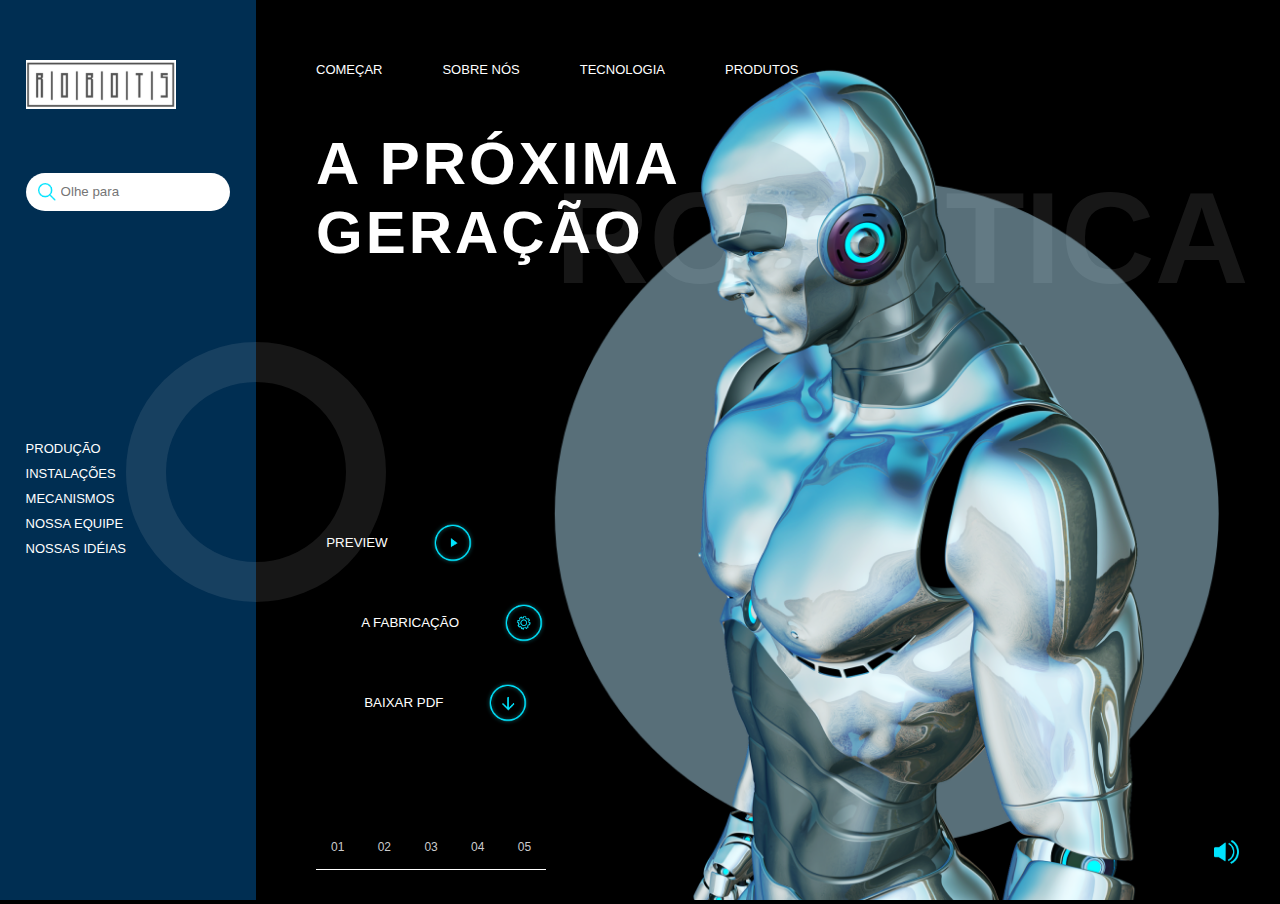
<file: Website/index.html>
<!DOCTYPE html>
<html lang="en">

<head>
    <meta charset="UTF-8">
    <meta name="viewport" content="width=device-width, initial-scale=1.0">
    <link rel="stylesheet" href="style.css">
    <title> Website Using HTML And CSS </title>
</head>

<body>
    <div class="banner">
        <div class="left-box">

            <div class="wrapper">
                <img src="logo.png" class="logo">

                <div class="search-box">
                    <img src="search.png" alt="">
                    <input type="text" placeholder="Olhe para">
                </div>

        

                <div class="vertical-line">
                    <ul>
                        <li><a href="#"> PRODUÇÃO </a></li>
                        <li><a href="#"> INSTALAÇÕES </a></li>
                        <li><a href="#"> MECANISMOS </a></li>
                        <li><a href="#"> NOSSA EQUIPE </a></li>
                        <li><a href="#"> NOSSAS IDÉIAS </a></li>
                    </ul>
                </div>            
            </div>

        </div>

        <div class="right-box">
            <nav>
                <ul>
                    <li><a href="#"> COMEÇAR </a></li>
                    <li><a href="#"> SOBRE NÓS </a></li>
                    <li><a href="#"> TECNOLOGIA </a></li>
                    <li><a href="#"> PRODUTOS </a></li>
                </ul>
            </nav>

            <h2>A PRÓXIMA <br> GERAÇÃO</h2>

            <div class="robot">
                <img src="robo.png" alt="">
                <h1>ROBÓTICA</h1>

                <div class="features">
                    <div>
                        <small> PREVIEW </small>
                        <img src="play.png" alt="">
                    </div>

                    <div>
                        <small> A FABRICAÇÃO </small>
                        <img src="settings.png" alt="">
                    </div>

                    <div>
                        <small> BAIXAR PDF </small>
                        <img src="download.png" alt="">
                    </div>
                </div>
            </div>

            <div class="circle"></div>

            <div class="pagination">
                <ul>
                    <li>
                        <a href="#" class="active"> 01 </a>
                        <a href="#"> 02 </a>
                        <a href="#"> 03 </a>
                        <a href="#"> 04 </a>
                        <a href="#"> 05 </a>
                    </li>
                </ul>
            </div>

            <img src="volume.png" alt="" class="volume">

        </div>
    </div>

    <div class="smallCursor"></div>
    <div class="largeCursor"></div>

    <script>
        var smallCursor = document.querySelector (".smallCursor");

        var largeCursor = document.querySelector (".largeCursor");


        document.onmousemove = function(e){

            smallCursor.style.left = (e.pageX - 5) + "px";
            smallCursor.style.top = (e.pageY - 5) + "px";

            smallCursor.style.display = "block";



            largeCursor.style.left = (e.pageX - 22) + "px";
            largeCursor.style.top = (e.pageY - 22) + "px";

            largeCursor.style.display = "block";
        }
    </script>
</body>

</html>
</file>
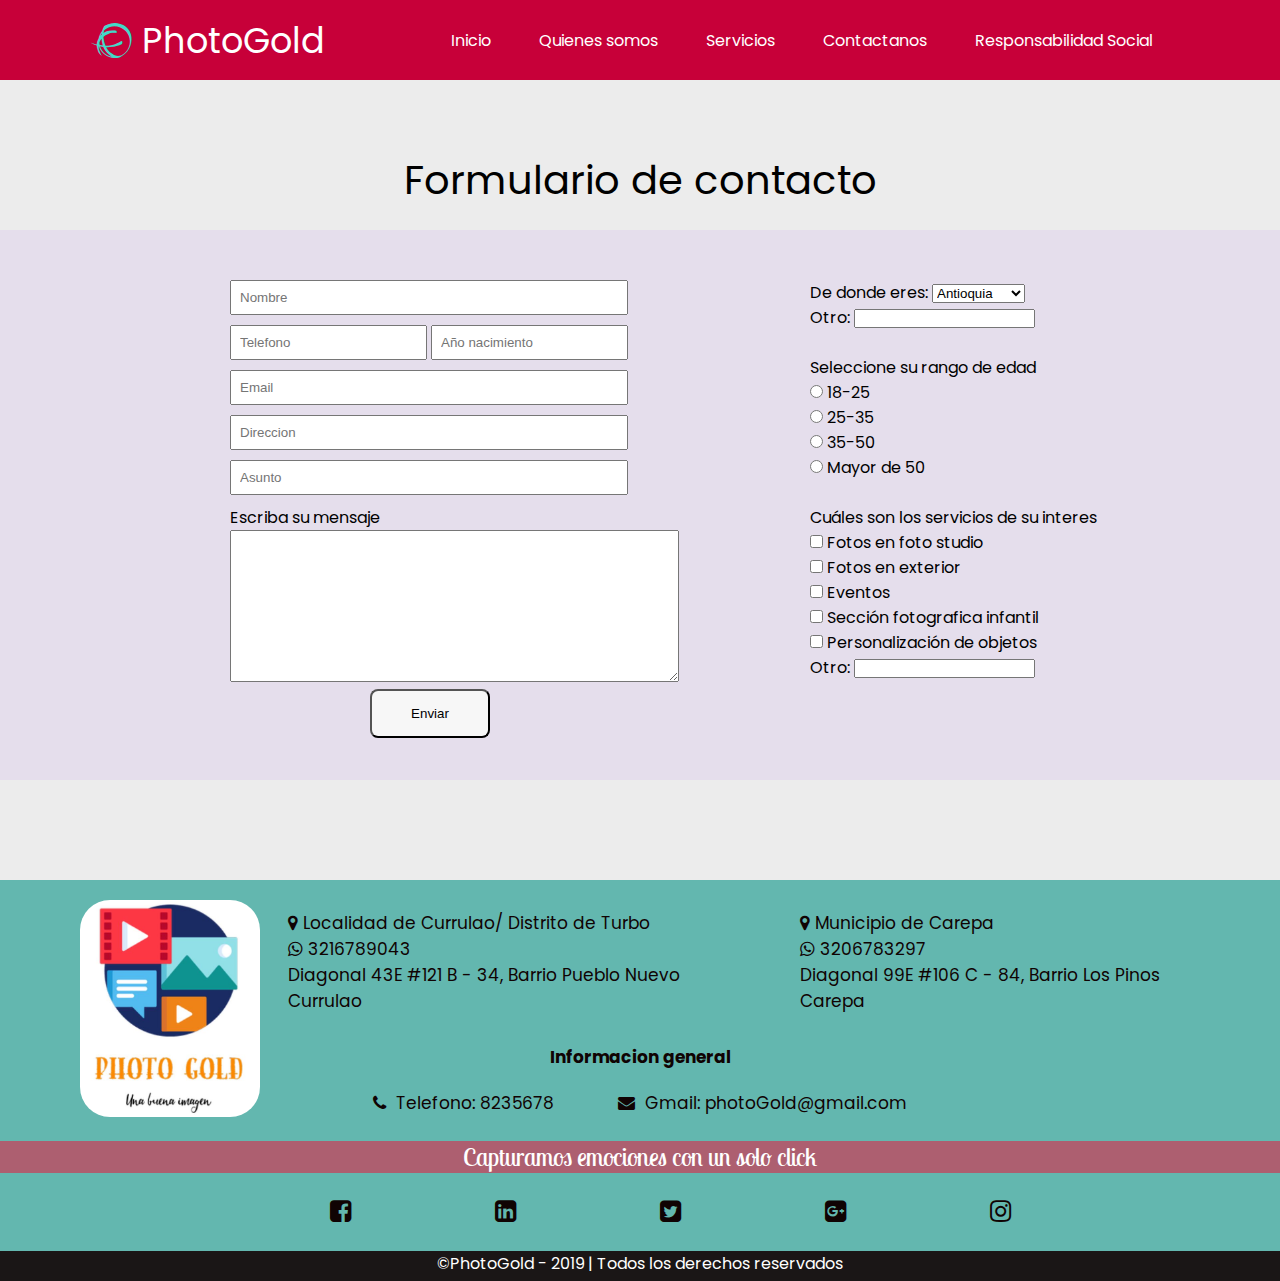
<file: Photo Gold/Formulario.html>
<!DOCTYPE html>
<html lang="en">
<head>
    <meta charset="UTF-8">
    <meta name="viewport" content="width=device-width, initial-scale=1.0">
    <link rel="stylesheet" href="./Css/Formulario.css">
	<link rel="shortcut icon" href="./Multimedia/Favicon.png" type="image/x-icon">
	<link href="https://fonts.googleapis.com/css2?family=Poppins:wght@300&display=swap" rel="stylesheet">
	<link href="https://fonts.googleapis.com/css2?family=Lobster+Two:ital@1&display=swap" rel="stylesheet">
	<link href="https://stackpath.bootstrapcdn.com/font-awesome/4.7.0/css/font-awesome.min.css" rel="stylesheet"
	integrity="sha384-wvfXpqpZZVQGK6TAh5PVlGOfQNHSoD2xbE+QkPxCAFlNEevoEH3Sl0sibVcOQVnN" crossorigin="anonymous">
    <title>PhotoGold-Contacto</title>
</head>
<body>

<!--Nav-->
<nav class="menu">
    <div class="logo">
    <h1 class="navLogo"><i class="fa fa-ravelry" aria-hidden="true"></i>
    PhotoGold</h1>
    </div>

     <div class="listMenu">
       <ul>
         <li><a href="index.html" >Inicio</a></li>
         <li class="desplegable">Quienes somos
           <ul class="submenu">
             <li><a href="Empresa.html">La empresa</a></li>
             <li><a href="Equipo.html">Nuestro equipo</a></li>
             <li><a href="Testimonios.html">Testimonios</a></li>
           </ul>
         </li>
         <li><a href="Servicios.html"> Servicios </a></li>
         <li class="desplegable">Contactanos
           <ul class="submenu">
             <li><a href="Contacto.html">Atencion al cliente</a></li>
             <li><a href="Formulario.html"class="activo">Formulario</a></li>
            </ul>  
          </li>
          <li><a href="Responsabilidad.html" > Responsabilidad Social </a></li>
       </ul>
     </div>
</nav>
<!--Cierre Nav-->

  
    <h2 class="h2">Formulario de contacto</h2>

    <div class="formulario">

        <div class="form" id="form1">
            
                <input type="text" id="nombre" placeholder="Nombre" class="campo"><br>

                <input type="text" id="Telefono" placeholder="Telefono" class="largo">
                <input type="text" id="Año nacimiento"placeholder="Año nacimiento" class="largo"><br>

                <input type="text" id="Email"placeholder="Email"class="campo"><br>
                <input type="text" id="Direccion" placeholder="Direccion"class="campo"><br>
                <input type="text" id="Asunto" placeholder="Asunto"class="campo"><br>

            <label for="nombre">Escriba su mensaje
                <textarea name="textarea" rows="10" cols="54"></textarea></label>

                <p><button>Enviar</button></p>
        </div>

        <div class="form" id="form2">

          
            <p> De donde eres: <select name="Departamento" id="Departamento"></p>
              <optgroup label="Colombia">
              <option value="Antioquia">Antioquia</option>
              <option value="Cauca">Cauca</option>
              <option value="Arauca">Arauca</option>
              <option value="Caldas">Caldas</option>
              <option value="Guaviare">Guaviare</option>
              <option value="Chocó">Chocó</option>
            </optgroup>
            </select>
         
            <p>Otro: <input type="text" name="texto"></p><br>

            <p>Seleccione su rango de edad</p>
            <p><input type="radio" name="radio"> 18-25 <br>
              <input type="radio" name="radio"> 25-35 <br>
              <input type="radio" name="radio"> 35-50 <br>
              <input type="radio" name="radio"> Mayor de 50 </p><br>

            <p>Cuáles son los servicios de su interes </p>
            <p><input type="checkbox" name="casilla"> Fotos en foto studio</p>
            <p><input type="checkbox" name="casilla"> Fotos en exterior</p>
            <p><input type="checkbox" name="casilla"> Eventos</p>
            <p><input type="checkbox" name="casilla"> Sección fotografica infantil</p>
            <p><input type="checkbox" name="casilla"> Personalización de objetos</p>
            <!-- <p><input type="checkbox" name="casilla"> Portafotos colgantes</p> -->
            <p>Otro: <input type="text" name="texto"></p><br>


        </div>

        <!-- <div class="form" id="form3">
          <p>A que tipo de cliente pertenece usted</p>
            <p><input type="radio" name="radio"> Persona natural <br>
              <input type="radio" name="radio"> Pertenece a una empresa </p><br>
        
            <p>
              <input type="submit" value="Enviar">
            </p>
        </div> -->

    </div>


  <!--Footer-->
  <div class="footer">
    <img src="./Multimedia/Logo.jpg" alt="Logo" class="logoFooter">

    <div class="sedes">
      <p><i class="fa fa-map-marker" aria-hidden="true"></i> Municipio de Carepa</p>
      <p><i class="fa fa-whatsapp" aria-hidden="true"></i> 3206783297</p>
      <P>Diagonal 99E #106 C - 84, Barrio Los Pinos</P>
      <p>Carepa</p>
    </div>

    <div class="sedes">
      <p><i class="fa fa-map-marker" aria-hidden="true"></i> Localidad de Currulao/ Distrito de Turbo</p>
      <p><i class="fa fa-whatsapp" aria-hidden="true"></i> 3216789043</p>
      <P>Diagonal 43E #121 B - 34, Barrio Pueblo Nuevo</P>
      <p>Currulao</p>
    </div>

    <div class="datos">
      <div class="title"><b>Informacion general</b></div>
      <p><i class="fa fa-phone" aria-hidden="true"></i>Telefono: 8235678</p>
      <p><i class="fa fa-envelope" aria-hidden="true"></i>Gmail: photoGold@gmail.com</p>
    </div>

    <div class="slogan">
      <p>Capturamos emociones con un solo click</p>
    </div>

    <div class="redes">
      <span><i class="fa fa-facebook-square" aria-hidden="true"></i></span>
      <span><i class="fa fa-linkedin-square" aria-hidden="true"></i></span>
      <span><i class="fa fa-twitter-square" aria-hidden="true"></i></span>
      <span><i class="fa fa-google-plus-square" aria-hidden="true"></i></span>
      <span><i class="fa fa-instagram" aria-hidden="true"></i></p></span>
    </div>
    
    <div class="copyright">
      <p>©PhotoGold - 2019 | Todos los derechos reservados</p>
    </div>
  </div>

</body>
</html>
</file>
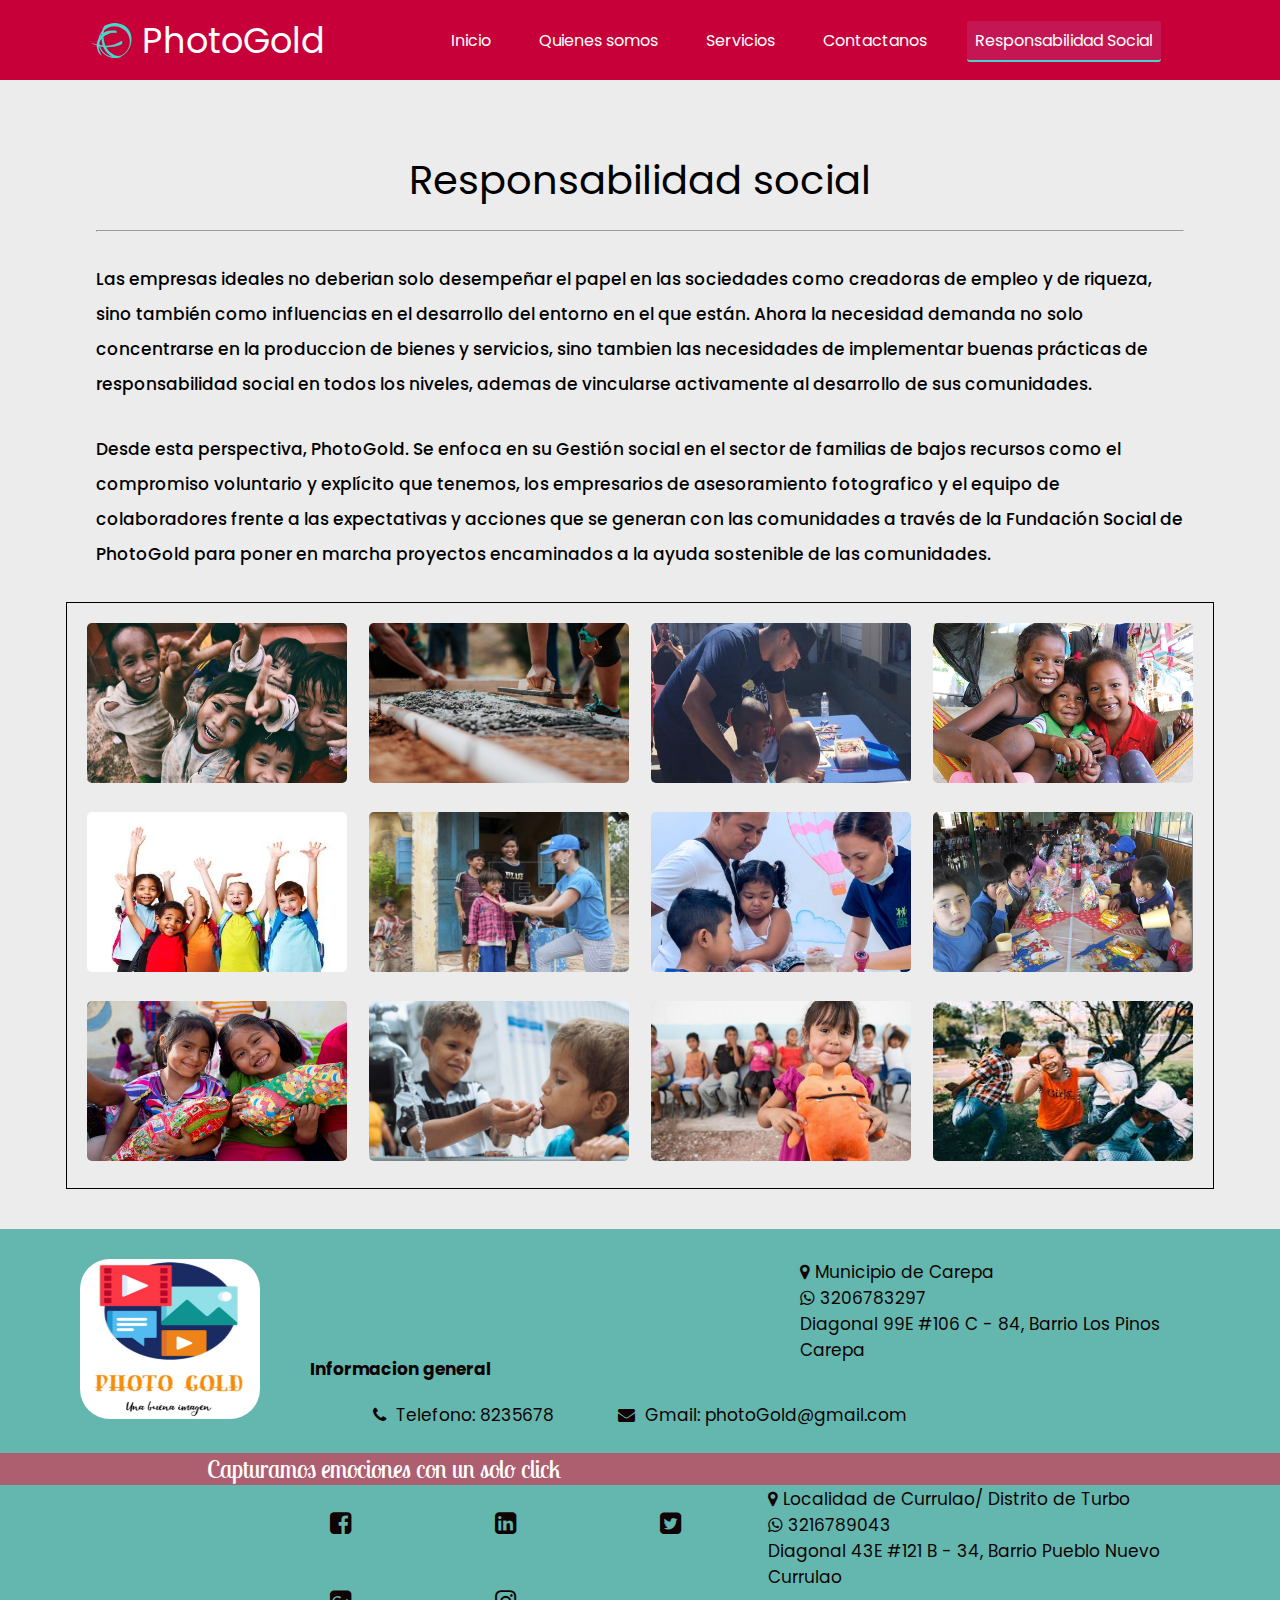
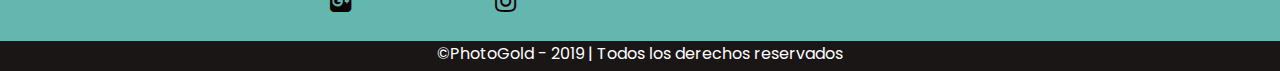
<file: Photo Gold/Responsabilidad.html>
<!DOCTYPE html>
<html lang="en">
<head>
    <meta charset="UTF-8">
    <meta name="viewport" content="width=device-width, initial-scale=1.0">
    <link rel="stylesheet" href="./Css/Responsabilidad.css">
    <link href="https://fonts.googleapis.com/css2?family=Poppins:wght@300&display=swap" rel="stylesheet">
    <link href="https://fonts.googleapis.com/css2?family=Lobster+Two:ital@1&display=swap" rel="stylesheet">
    <link href="https://stackpath.bootstrapcdn.com/font-awesome/4.7.0/css/font-awesome.min.css" rel="stylesheet"
  integrity="sha384-wvfXpqpZZVQGK6TAh5PVlGOfQNHSoD2xbE+QkPxCAFlNEevoEH3Sl0sibVcOQVnN" crossorigin="anonymous">
  <link rel="shortcut icon" href="./Multimedia/Favicon.png" type="image/x-icon">
    <title>PhotoGold-Responsabilidad social</title>
</head>
<body>
    
    <!--Nav-->
    <nav class="menu">
        <div class="logo">
        <h1 class="navLogo"><i class="fa fa-ravelry" aria-hidden="true"></i>
        PhotoGold</h1>
        </div>
 
         <div class="listMenu">
           <ul>
             <li><a href="index.html" >Inicio</a></li>
             <li class="desplegable">Quienes somos
               <ul class="submenu">
                 <li><a href="Empresa.html">La empresa</a></li>
                 <li><a href="Equipo.html">Nuestro equipo</a></li>
                 <li><a href="Testimonios.html">Testimonios</a></li>
               </ul>
             </li>
             <li><a href="Servicios.html"> Servicios </a></li>
             <li class="desplegable">Contactanos
               <ul class="submenu">
                 <li><a href="Contacto.html">Atencion al cliente</a></li>
                 <li><a href="Formulario.html">Formulario</a></li>
                </ul>  
              </li>
            <li><a href="Responsabilidad.html" class="activo"> Responsabilidad Social </a></li>
           </ul>
         </div>
    </nav>
    <!--Cierre Nav-->

    <!--Contenido-->
    <div class="texto">
        <h2>Responsabilidad social</h2>
        <hr>
        <p>
            Las empresas ideales no deberian solo desempeñar el papel en las sociedades como creadoras de empleo y de riqueza, 
            sino también como influencias en el desarrollo del entorno en el que están. Ahora la necesidad demanda no solo concentrarse
            en la produccion de bienes y servicios, sino tambien las necesidades de implementar buenas prácticas de responsabilidad social 
            en todos los niveles, ademas de vincularse activamente al desarrollo de sus comunidades. 
        </p>

        <p>
            Desde esta perspectiva, PhotoGold. Se enfoca en su Gestión social en el sector de familias de bajos recursos como el compromiso voluntario y explícito que tenemos, 
            los empresarios de asesoramiento fotografico y el equipo de colaboradores frente a las expectativas y acciones que se generan con las comunidades 
            a través de la Fundación Social de PhotoGold para poner en marcha proyectos encaminados a la ayuda sostenible de las comunidades.
        </p>

    </div>

    <table>
      <tr>
          <td><img src="./Multimedia/RespSocial1.jpg" alt="" class="zoom"></td>
          <td><img src="./Multimedia/RespSocial2.jpg" alt="" class="zoom"></td>
          <td><img src="./Multimedia/RespSocial3.jpg" alt="" class="zoom"></td>
          <td><img src="./Multimedia/RespSocial4.jpg" alt="" class="zoom"></td>
      </tr>
      <tr>
          <td><img src="./Multimedia/RespSocial5.jpg" alt="" class="zoom"></td>
          <td><img src="./Multimedia/RespSocial6.jpg" alt="" class="zoom"></td>
          <td><img src="./Multimedia/RespSocial7.jpg" alt="" class="zoom"></td>
          <td><img src="./Multimedia/RespSocial8.jpg" alt="" class="zoom"></td>
      </tr>
      <tr>
          <td><img src="./Multimedia/RespSocial9.jpg" alt="" class="zoom"></td>
          <td><img src="./Multimedia/RespSocial10.jpg" alt="" class="zoom"></td>
          <td><img src="./Multimedia/RespSocial11.jpg" alt="" class="zoom"></td>
          <td><img src="./Multimedia/RespSocial12.jpg" alt="" class="zoom"></td>
      </tr>
  </table>

  <div>
    
  </div>

  <!--Footer-->
  <div class="footer">
    <img src="./Multimedia/Logo.jpg" alt="Logo" class="logoFooter">

    <div class="sedes">
      <p><i class="fa fa-map-marker" aria-hidden="true"></i> Municipio de Carepa</p>
      <p><i class="fa fa-whatsapp" aria-hidden="true"></i> 3206783297</p>
      <P>Diagonal 99E #106 C - 84, Barrio Los Pinos</P>
      <p>Carepa</p>
    </div>

    <div class="sedes">
      <p><i class="fa fa-map-marker" aria-hidden="true"></i> Localidad de Currulao/ Distrito de Turbo</p>
      <p><i class="fa fa-whatsapp" aria-hidden="true"></i> 3216789043</p>
      <P>Diagonal 43E #121 B - 34, Barrio Pueblo Nuevo</P>
      <p>Currulao</p>
    </div>

    <div class="datos">
      <div class="title"><b>Informacion general</b></div>
      <p><i class="fa fa-phone" aria-hidden="true"></i>Telefono: 8235678</p>
      <p><i class="fa fa-envelope" aria-hidden="true"></i>Gmail: photoGold@gmail.com</p>
    </div>

    <div class="slogan">
      <p>Capturamos emociones con un solo click</p>
    </div>

    <div class="redes">
      <span><i class="fa fa-facebook-square" aria-hidden="true"></i></span>
      <span><i class="fa fa-linkedin-square" aria-hidden="true"></i></span>
      <span><i class="fa fa-twitter-square" aria-hidden="true"></i></span>
      <span><i class="fa fa-google-plus-square" aria-hidden="true"></i></span>
      <span><i class="fa fa-instagram" aria-hidden="true"></i></p></span>
    </div>
    
    <div class="copyright">
      <p>©PhotoGold - 2019 | Todos los derechos reservados</p>
    </div>
  </div>

</body>
</html>
</file>
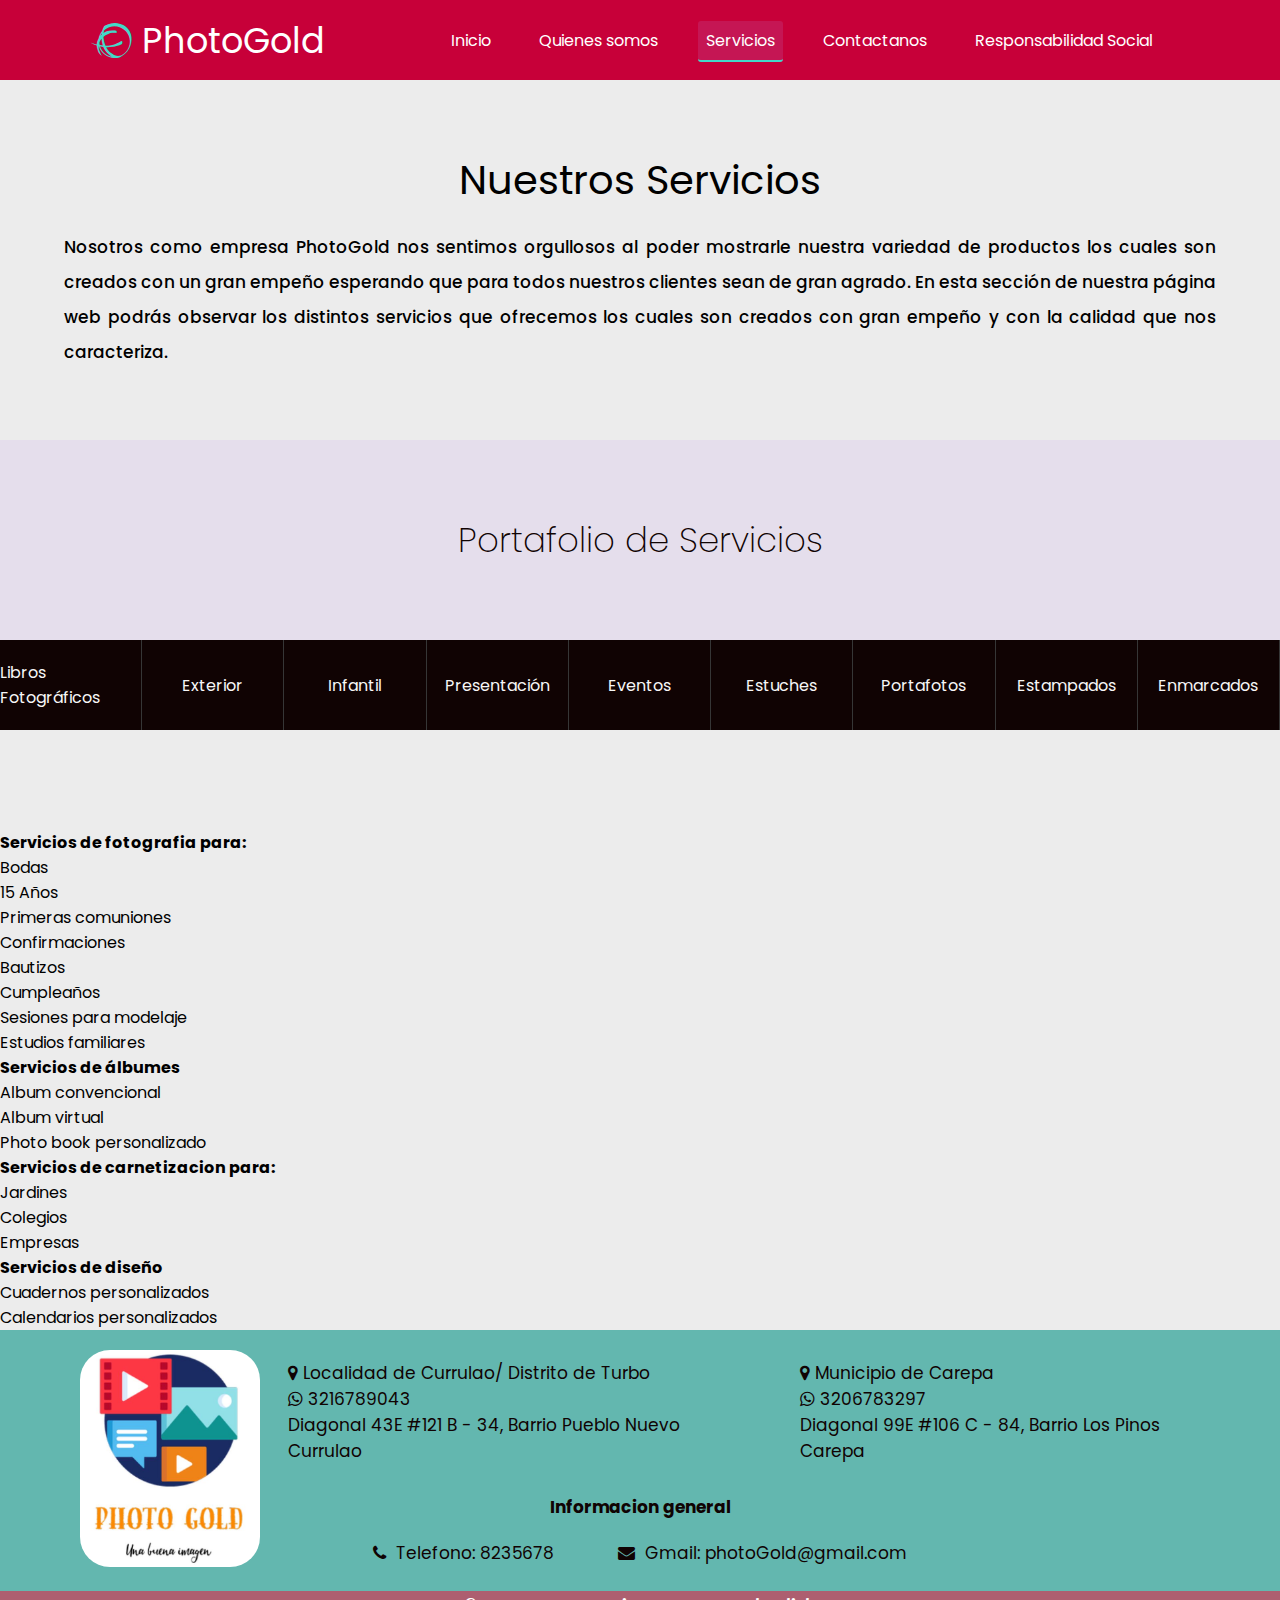
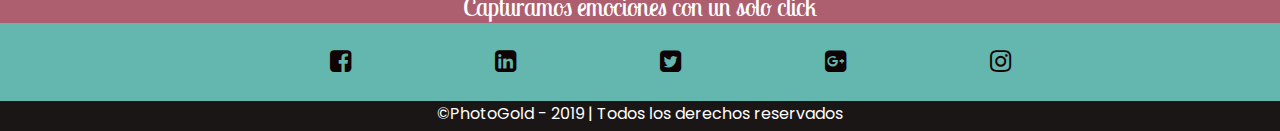
<file: Photo Gold/Servicios.html>
<!DOCTYPE html>
<html lang="es">

<head>
    <meta charset="UTF-8">
    <meta name="viewport" content="width=device-width, initial-scale=1.0">
    <link rel="stylesheet" href="./Css/Servicios.css">
    <link rel="shortcut icon" href="./Multimedia/Favicon.png" type="image/x-icon">
    <link href="https://fonts.googleapis.com/css2?family=Poppins:wght@300&display=swap" rel="stylesheet">
    <link href="https://fonts.googleapis.com/css2?family=Lobster+Two:ital@1&display=swap" rel="stylesheet">
    <link href="https://stackpath.bootstrapcdn.com/font-awesome/4.7.0/css/font-awesome.min.css" rel="stylesheet"
        integrity="sha384-wvfXpqpZZVQGK6TAh5PVlGOfQNHSoD2xbE+QkPxCAFlNEevoEH3Sl0sibVcOQVnN" crossorigin="anonymous">
    <title> Servicios </title>
</head>

<body>
    <!--Nav-->
    <header>
        <nav class="menu">

            <div class="logo">
                <h1 class="navLogo"><i class="fa fa-ravelry" aria-hidden="true"></i>
                    PhotoGold</h1>
            </div>

            <div class="listMenu">
                <ul>
                    <li><a href="Index.html">Inicio</a></li>
                    <li class="desplegable">Quienes somos
                        <ul class="submenu">
                            <li><a href="Empresa.html">La empresa</a></li>
                            <li><a href="Equipo.html">Nuestro equipo</a></li>
                            <li><a href="Testimonios.html">Testimonios</a></li>
                        </ul>
                    </li>
                    <li><a href="Servicios.html" class="activo"> Servicios </a></li>
                    <li class="desplegable">Contactanos
                        <ul class="submenu">
                            <li><a href="Contacto.html">Atencion al cliente</a></li>
                            <li><a href="Formulario.html">Formulario</a></li>
                        </ul>
                    </li>
                    <li><a href="Responsabilidad.html"> Responsabilidad Social </a></li>
                </ul>
            </div>
        </nav>
    </header>


    <!--RESTO DE PAGINA-->

    <div class="Informacion">
        <h2>Nuestros Servicios </h2>
        <p>Nosotros como empresa PhotoGold nos sentimos orgullosos al poder mostrarle nuestra variedad de productos los
            cuales son creados con un gran empeño esperando que para todos nuestros clientes sean de gran agrado. En
            esta sección de nuestra página web podrás observar los distintos servicios que ofrecemos los cuales son
            creados con gran empeño y con la calidad que nos caracteriza. </p>
    </div>

    <div class="Portafolio">
        <section class="title2">
            <h1 class="titleporta"> Portafolio de Servicios </h1>
        </section>
        <nav class="navegacion2">
            <ul class="menu2">
                <li class="lista">
                    <a href="#" class="link">
                        <img src="./Multimedia/Libros.jpg" class="img">
                        <span class="text-item">Libros Fotográficos</span>
                        <span class="down-item"></span>
                    </a>
                </li>

                <li class="lista">
                    <a href="#" class="link">
                        <img src="./Multimedia/Exterior.jpg" class="img">
                        <span class="text-item"> Exterior </span>
                        <span class="down-item"></span>
                    </a>
                </li>

                <li class="lista">
                    <a href="#" class="link">
                        <img src="./Multimedia/Infantil.jpg" class="img">
                        <span class="text-item"> Infantil </span>
                        <span class="down-item"></span>
                    </a>
                </li>

                <li class="lista">
                    <a href="#" class="link">
                        <img src="./Multimedia/Invitacion.jpg" class="img">
                        <span class="text-item"> Presentación </span>
                        <span class="down-item"></span>
                    </a>
                </li>

                <li class="lista">
                    <a href="#" class="link">
                        <img src="./Multimedia/Eventos.jpg" class="img">
                        <span class="text-item"> Eventos </span>
                        <span class="down-item"></span>
                    </a>
                </li>

                <li class="lista">
                    <a href="#" class="link">
                        <img src="./Multimedia/Estuches.jpg" class="img">
                        <span class="text-item"> Estuches </span>
                        <span class="down-item"></span>
                    </a>
                </li>

                <li class="lista">
                    <a href="#" class="link">
                        <img src="./Multimedia/Portafotos.jpg" class="img">
                        <span class="text-item"> Portafotos </span>
                        <span class="down-item"></span>
                    </a>
                </li>

                <li class="lista">
                    <a href="#" class="link">
                        <img src="./Multimedia/Estampados.jpg" class="img">
                        <span class="text-item"> Estampados </span>
                        <span class="down-item"></span>
                    </a>
                </li>

                <li class="lista">
                    <a href="#" class="link">
                        <img src="./Multimedia/Enmarcados.jpg" class="img">
                        <span class="text-item"> Enmarcados </span>
                        <span class="down-item"></span>
                    </a>
                </li>
            </ul>
        </nav>
    </div>
<div class="ser">
    <div class="serviciosDet">
        <p><b>Servicios de fotografia para:</b></p>
        <ul>
            <li>Bodas</li>
            <li>15 Años</li>
            <li>Primeras comuniones</li>
            <li>Confirmaciones</li>
            <li>Bautizos</li>
            <li>Cumpleaños</li>
            <li>Sesiones para modelaje</li>
            <li>Estudios familiares</li>
        </ul>
    </div>

    <div class="serviciosDet">
        <p><b>Servicios de álbumes</b></p>
        <ul>
            <li>Album convencional</li>
            <li>Album virtual</li>
            <li>Photo book personalizado</li>
        </ul>
    </div>

    <div class="serviciosDet">
        <p><b>Servicios de carnetizacion para:</b></p>
        <ul>
            <li>Jardines</li>
            <li>Colegios</li>
            <li>Empresas</li>
        </ul>
    </div>

    <div class="serviciosDet">
        <p><b>Servicios de diseño</b></p>
        <ul>
            <li>Cuadernos personalizados</li>
            <li>Calendarios personalizados</li>
        </ul>
    </div>
</div>

  		<!--Footer-->
          <div class="footer">
            <img src="./Multimedia/Logo.jpg" alt="Logo" class="logoFooter">
      
            <div class="sedes">
              <p><i class="fa fa-map-marker" aria-hidden="true"></i> Municipio de Carepa</p>
              <p><i class="fa fa-whatsapp" aria-hidden="true"></i> 3206783297</p>
              <P>Diagonal 99E #106 C - 84, Barrio Los Pinos</P>
              <p>Carepa</p>
            </div>
      
            <div class="sedes">
              <p><i class="fa fa-map-marker" aria-hidden="true"></i> Localidad de Currulao/ Distrito de Turbo</p>
              <p><i class="fa fa-whatsapp" aria-hidden="true"></i> 3216789043</p>
              <P>Diagonal 43E #121 B - 34, Barrio Pueblo Nuevo</P>
              <p>Currulao</p>
            </div>
      
            <div class="datos">
              <div class="title"><b>Informacion general</b></div>
              <p><i class="fa fa-phone" aria-hidden="true"></i>Telefono: 8235678</p>
              <p><i class="fa fa-envelope" aria-hidden="true"></i>Gmail: photoGold@gmail.com</p>
            </div>
      
            <div class="slogan">
              <p>Capturamos emociones con un solo click</p>
            </div>
      
            <div class="redes">
              <span><i class="fa fa-facebook-square" aria-hidden="true"></i></span>
              <span><i class="fa fa-linkedin-square" aria-hidden="true"></i></span>
              <span><i class="fa fa-twitter-square" aria-hidden="true"></i></span>
              <span><i class="fa fa-google-plus-square" aria-hidden="true"></i></span>
              <span><i class="fa fa-instagram" aria-hidden="true"></i></p></span>
            </div>
            
            <div class="copyright">
              <p>©PhotoGold - 2019 | Todos los derechos reservados</p>
            </div>
          </div>
</body>

</html>
</file>
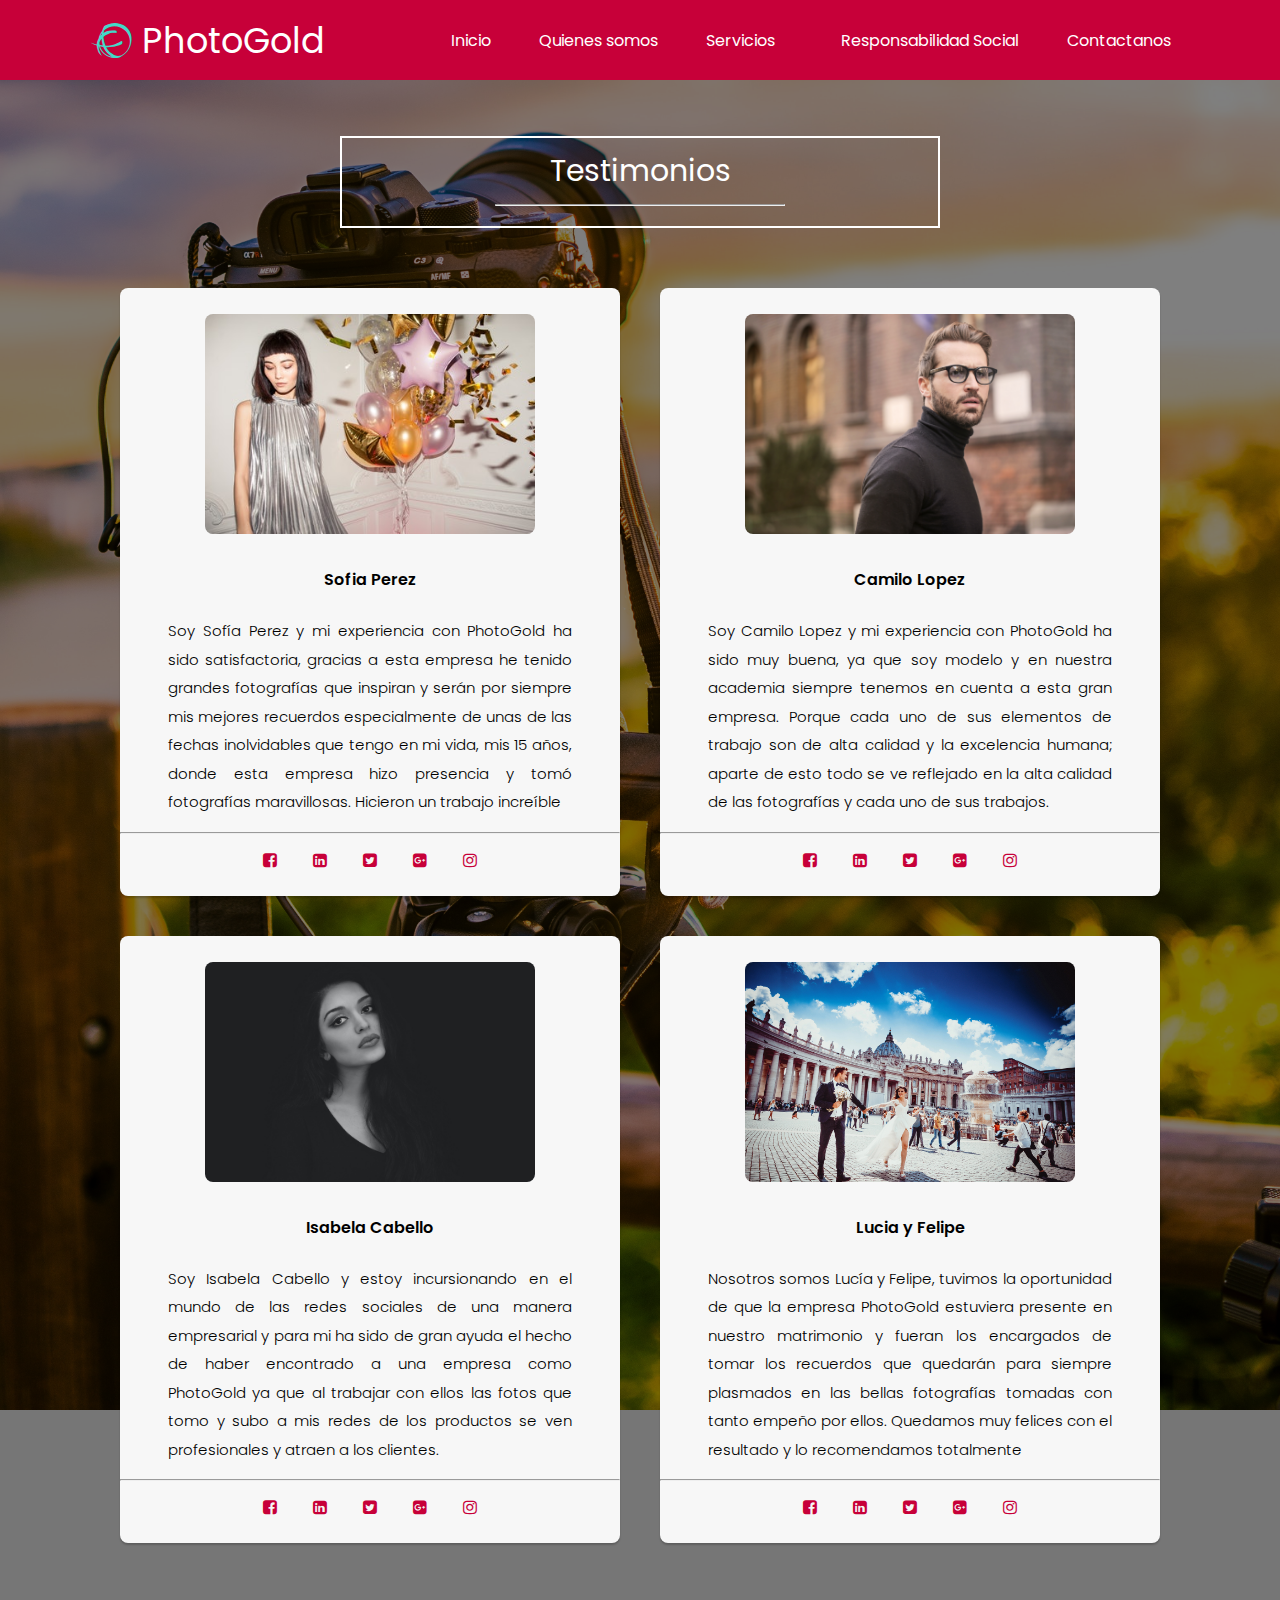
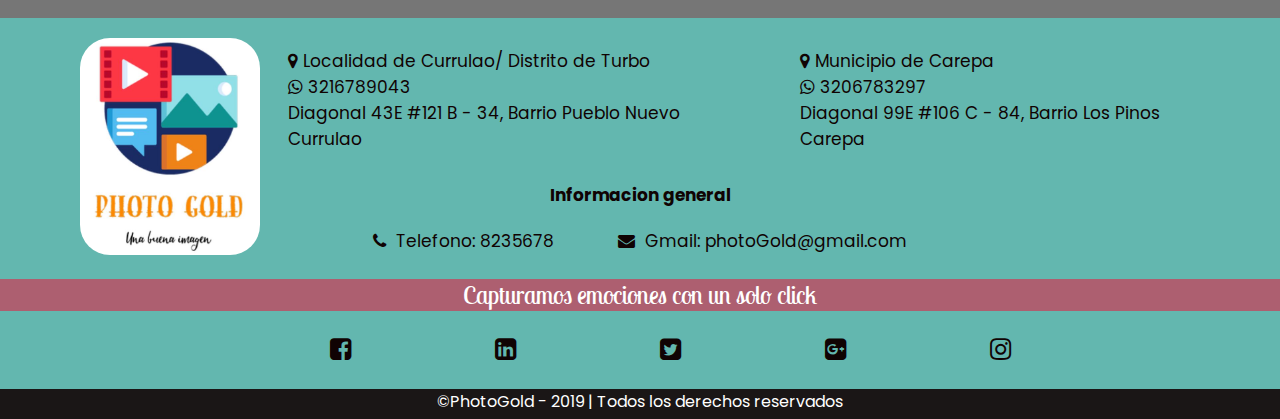
<file: Photo Gold/Testimonios.html>
<!DOCTYPE html>
<html lang="es">

<head>
    <meta charset="UTF-8">
    <meta name="viewport" content="width=device-width, initial-scale=1.0">

    <link rel="stylesheet" href="./Css/Testimonios.css">

    <link href="https://fonts.googleapis.com/css2?family=Poppins:wght@300&display=swap" rel="stylesheet">

    <link href="https://stackpath.bootstrapcdn.com/font-awesome/4.7.0/css/font-awesome.min.css" rel="stylesheet"
        integrity="sha384-wvfXpqpZZVQGK6TAh5PVlGOfQNHSoD2xbE+QkPxCAFlNEevoEH3Sl0sibVcOQVnN" crossorigin="anonymous">

    <link rel="shortcut icon" href="./Multimedia/Favicon.png" type="image/x-icon">

    <link href="https://fonts.googleapis.com/css2?family=Lobster+Two:ital@1&display=swap" rel="stylesheet">
    <title> Testimonios </title>
</head>

<body>


    <!--Nav-->
    <nav class="menu">

        <div class="logo">
            <h1 class="navLogo"><i class="fa fa-ravelry" aria-hidden="true"></i>
                PhotoGold</h1>
        </div>

        <div class="listMenu">
            <ul>
                <li><a href="index.html">Inicio</a></li>
                <li class="desplegable" >Quienes somos
                    <ul class="submenu">
                        <li><a href="Empresa.html">La empresa</a></li>
                        <li><a href="Equipo.html">Nuestro equipo</a></li>
                        <li><a href="Testimonios.html" class="activo">Testimonios</a></li>
                    </ul>
                </li>
                <li><a href="Servicios.html"> Servicios </a></li>
                <li><a href="Responsabilidad.html"> Responsabilidad Social </a></li>
                <li class="desplegable">Contactanos
                    <ul class="submenu">
                        <li><a href="Contacto.html">Atencion al cliente</a></li>
                        <li><a href="Formulario.html">Formulario</a></li>
                    </ul>
                </li>
            </ul>
        </div>
    </nav> <br><br>

    <!--RESTO DE PAGINA-->
    <section class="OurProject">
        <div class="degBackground"></div>
        <div class="GeneralProject">
            <div class="ContainerProject">
                <div class="ProjectTitle">
                    <h2>Testimonios </h2>
                    <hr>
                </div>

                <div class="Container">
                    <div class="card">
                        <img src="./Multimedia/Testimonio1.jpg">
                        <h4> Sofia Perez </h4> <br>
                        <p>Soy Sofía Perez y mi experiencia con PhotoGold ha sido satisfactoria, gracias a
                            esta empresa he tenido grandes fotografías que inspiran y serán por siempre mis mejores recuerdos
                            especialmente de unas de las fechas inolvidables que tengo en mi vida, mis 15 años, donde esta empresa hizo
                            presencia y tomó fotografías maravillosas. Hicieron un trabajo increíble</p>
                            <hr>
                            <span><i class="fa fa-facebook-square" aria-hidden="true"></i></span>
                            <span><i class="fa fa-linkedin-square" aria-hidden="true"></i></span>
                            <span><i class="fa fa-twitter-square" aria-hidden="true"></i></span>
                            <span><i class="fa fa-google-plus-square" aria-hidden="true"></i></span>
                            <span><i class="fa fa-instagram" aria-hidden="true"></i></span>
                    </div>

                    <div class="card"><img src="./Multimedia/Testimonio2.jpg">
                        <h4> Camilo Lopez </h4> <br>
                        <p>Soy Camilo Lopez y mi experiencia con PhotoGold ha sido muy buena, ya que soy
                            modelo y en nuestra academia siempre tenemos en cuenta a esta gran empresa. Porque cada uno de sus
                            elementos de trabajo son de alta calidad y la excelencia humana; aparte de esto todo se ve
                            reflejado en la alta calidad de las fotografías y cada uno de sus trabajos.</p>
                            <hr>
                            <span><i class="fa fa-facebook-square" aria-hidden="true"></i></span>
                            <span><i class="fa fa-linkedin-square" aria-hidden="true"></i></span>
                            <span><i class="fa fa-twitter-square" aria-hidden="true"></i></span>
                            <span><i class="fa fa-google-plus-square" aria-hidden="true"></i></span>
                            <span><i class="fa fa-instagram" aria-hidden="true"></i></span>
                    </div>


                    <div class="card"><img src="./Multimedia/Testimonio3.jpg">
                        <h4> Isabela Cabello </h4> <br>
                        <p>Soy Isabela Cabello y estoy incursionando en el mundo de las redes sociales de
                            una manera empresarial y para mi ha sido de gran ayuda el hecho de haber encontrado a una
                            empresa como PhotoGold ya que al trabajar con ellos las fotos que tomo y subo a mis redes de los
                            productos se ven profesionales y atraen a los clientes. </p>
                            <hr>
                            <span><i class="fa fa-facebook-square" aria-hidden="true"></i></span>
                            <span><i class="fa fa-linkedin-square" aria-hidden="true"></i></span>
                            <span><i class="fa fa-twitter-square" aria-hidden="true"></i></span>
                            <span><i class="fa fa-google-plus-square" aria-hidden="true"></i></span>
                            <span><i class="fa fa-instagram" aria-hidden="true"></i></span>
                    </div>


                    <div class="card"><img src="./Multimedia/Testimonio4.jpg">
                        <h4> Lucia y Felipe </h4> <br>
                        <p>Nosotros somos Lucía y Felipe, tuvimos la oportunidad de que la empresa PhotoGold estuviera
                            presente en nuestro matrimonio y fueran los encargados de tomar los recuerdos que quedarán para
                            siempre plasmados en las bellas fotografías tomadas con tanto empeño por ellos. Quedamos muy felices con 
                            el resultado y lo recomendamos totalmente </p><hr>
                            <span><i class="fa fa-facebook-square" aria-hidden="true"></i></span>
                            <span><i class="fa fa-linkedin-square" aria-hidden="true"></i></span>
                            <span><i class="fa fa-twitter-square" aria-hidden="true"></i></span>
                            <span><i class="fa fa-google-plus-square" aria-hidden="true"></i></span>
                            <span><i class="fa fa-instagram" aria-hidden="true"></i></span>
                    </div>
                </div>
            </div>
    </section>

    <!--FOOTER-->
    <div class="footer">
        <img src="./Multimedia/Logo.jpg" alt="Logo" class="logoFooter">

        <div class="sedes">
            <p><i class="fa fa-map-marker" aria-hidden="true"></i> Municipio de Carepa</p>
            <p><i class="fa fa-whatsapp" aria-hidden="true"></i> 3206783297</p>
            <P>Diagonal 99E #106 C - 84, Barrio Los Pinos</P>
            <p>Carepa</p>
        </div>

        <div class="sedes">
            <p><i class="fa fa-map-marker" aria-hidden="true"></i> Localidad de Currulao/ Distrito de Turbo</p>
            <p><i class="fa fa-whatsapp" aria-hidden="true"></i> 3216789043</p>
            <P>Diagonal 43E #121 B - 34, Barrio Pueblo Nuevo</P>
            <p>Currulao</p>
        </div>

        <div class="datos">
            <div class="title"><b>Informacion general</b></div>
            <p><i class="fa fa-phone" aria-hidden="true"></i>Telefono: 8235678</p>
            <p><i class="fa fa-envelope" aria-hidden="true"></i>Gmail: photoGold@gmail.com</p>
        </div>

        <div class="slogan">
            <p>Capturamos emociones con un solo click</p>
        </div>

        <div class="redes">
            <span><i class="fa fa-facebook-square" aria-hidden="true"></i></span>
            <span><i class="fa fa-linkedin-square" aria-hidden="true"></i></span>
            <span><i class="fa fa-twitter-square" aria-hidden="true"></i></span>
            <span><i class="fa fa-google-plus-square" aria-hidden="true"></i></span>
            <span><i class="fa fa-instagram" aria-hidden="true"></i></p></span>
        </div>
        
        <div class="copyright">
            <p>©PhotoGold - 2019 | Todos los derechos reservados</p>
        </div>
    </div>

</body>

</html>
</file>
<file: Website/style.css>
* {
    margin: 0;
    padding: 0;
}

body {
    background: #000;
    color: #fff;
    font-family: sans-serif;
    overflow: hidden;
    cursor: none;
}

.banner {
    width: 100%;
    height: 100vh;
    display: flex;
}

.left-box {
    flex-basis: 20%;
    background: #002e52;
}

.right-box{
    flex-basis: 80%;
    position: relative;
}

.logo {
    width: 150px;
    margin: 60px 0;
}

.wrapper {
    width: 80%;
    margin: auto;
}

.search-box {
    display: flex;
    background: #fff;
    padding: 10px 7px;
    border-radius: 20px;
}

.search-box img {
    width: 18px;
    margin: auto 5px;
}

.search-box input {
    width: 80%;
    border: 0;
    outline: none;
    background: transparent;
    z-index: 2;
}

.vertical-line {
    padding-top: 220px;
}

.vertical-line ul li a{
    width: 1px;
    height: 40vh;
    color: #fff;
    margin: 70px 0 10px;
    text-decoration: none;
}

.wrapper ul li {
    list-style: none;
    margin: 10px 0;
}

.wrapper ul li {
    color: #797979;
    font-size: 13px;
    text-decoration: none;
}

nav {
    margin-top: 60px;
    margin-left: 60px;
}

nav ul {
    display: flex;
}

nav ul li {
    list-style: none;
    margin-right: 60px;
}

nav ul li a {
    color: #fff;
    font-size: 13px;
    text-decoration: none;
}

.right-box h2 {
    margin: 5%;
    margin-left: 60px;
    font-size: 60px;
    letter-spacing: 3px;
}

.robot {
    position: absolute;
    bottom: 0;
    right: 6%;
    height: 93%;
}

.robot img {
    height: 100%;
}

.robot h1 {
    position: absolute;
    top: 100px;
    right: -30px;
    font-size: 130px;
    color: #e2e2e2;
    opacity: 0.1;
    z-index: -1;
}

.features {
    position: absolute;
    bottom: 17%;
    left: -220px;
}


.features img {
    width: 50px;
    margin-left: 40px;
}

.features div {
    display: flex;
    align-items: center;
    margin-bottom: 30px;
}

.features div:nth-child(2) {
    margin-left: 35px;
}

.features div:nth-child(3) {
    margin-left: 38px;
}


.circle {
    width: 180px;
    height: 180px;
    border: 40px solid rgba( 225, 225, 225, 0.1);
    border-radius: 50%;
    position: absolute;
    top: 38%;
    left: -130px;
}

.pagination ul {
    display: flex;
    align-items: flex-end;
}

.pagination ul li {
    list-style: none;
    margin-right: 20px;
}

.pagination ul li a {
    text-decoration: none;
    color: #ccc;
    font-size: 12px;
    padding: 15px;
    border-bottom: 1px solid #fff;
}

.pagination {
    position: absolute;
    left: 60px;
    bottom: 5%;
}

.pagination ul li.active a{
    font-size: 22px;
    border-bottom: 5px solid #fff;
}

.volume {
    width: 25px;
    position: absolute;
    right: 4%;
    bottom: 4%;
}

.smallCursor {
    height: 10px;
    width: 10px;
    background: #3fcfc9f5;
    border-radius: 50%;
    position: absolute;
    z-index: 1;
    display: none;
}

.largeCursor {
    height: 40px;
    width: 40px;
    border: 2px solid #3fcfc9f5;
    border-radius: 50%;
    position: absolute;
    z-index: 1;
    display: none;
    transition-duration: 500ms;
    transition-timing-function: ease-out;
}


a {
    position: relative;
    z-index: 2;
}
</file>
<file: Photo Gold/Css/Formulario.css>
*{
	margin:0;
	padding:0;
	list-style:none;
	text-decoration:none;
  }
  :root{
    --blanco:#f7f7f7;
    --azul:#43d8c9;
    --footer:#63b7af;
    --negro:#100303;
    --moradoBarra:#c70039;
    --sombraMorada:	rgba(192, 145, 235, 0.151);

  }
  
  body{
	font-family: 'Poppins', sans-serif;
  background-color: #ececec;
  }
.largo{
    padding: 8px;
    width: 177px;
    margin-bottom: 10px;
}
.campo{
    width: 378px;
    padding: 8px;
    margin-bottom: 10px;
}
.h2{
    margin-top: 150px;
    font-size: 40px;
    font-weight: 400;
    color: var(--black);
    text-align: center;
    margin-bottom: 20px;
}

.form{
    margin-left: 180px;
    width: 400px;
    float: left;
}
.form button{
  position: relative;
  left: 140px;
}
.formulario{
  padding: 50px;
  background-color: var(--sombraMorada);
  margin-bottom: 100px;
  height: 450px;

}

button{
  width: 120px;
  padding:15px;
  border-radius: 8px;
  background-color: var(--blanco);
}
button:hover{
  transition: 0.5s;
  background-color: var(--moradoBarra);
  color: whitesmoke;
}


/*Footer*/
.logoFooter{
	padding:20px;
	width:180px;
	margin-left:60px;
	/* margin-top:20px ; */
	border-radius: 50px ;
	z-index: 800;
	/* background-color: white; */
	
  }
  .footer{
	  width: 100%;
	  height: auto;
	  background-color: var(--footer);
	  color: var(--negro)
  }

  .sedes{
	  float:right;
	  margin-top:30px ;
	  margin-right: 120px;
	  font-size: 17px;
  }

  .datos{
	text-align: center;
	justify-content: center;
	margin-bottom: 15px;
	margin-top: -100px;

	/* background-color: rgba(192, 145, 235, 0.151); */
  }
.datos .title{
	/* background-color: rgba(0, 0, 0, 0.25); */
	text-align: center;
	font-size: 17px;
}
  .datos > p{
	margin:20px 30px 10px;
	display:inline-block;
	font-size: 17px;

}
  .datos > p i{
	margin-right: 10px;
}
  .slogan > p{
	  font-family: 'Lobster Two', cursive;
	  font-size: 25px;
	  text-align: center;	  
	  color:white;
	  background-color: rgba(255, 0, 43, 0.479);
	}
 
  .redes{
	  margin:0 auto; 
	  margin-left: 260px;
  }
  .redes > span{
	  display:inline-block; 
	  margin:20px 70px  ; 
	  font-size: 25px; 
  }

  .copyright{
	  text-align: center;
	  background-color: rgb(26, 22, 22);
	  height: 30px;
	  color: white;
  }

  
  
  .menu{
	  position: fixed;
	  top: 0;
	  left: 0;
	  width: 100%;
	  height: 80px;
	  background: var(--moradoBarra);
	  display: flex;
	  justify-content: space-around;
	  align-items: center;
	  z-index:9999 ;
	  color: white;

  }
  .listMenu > ul>li{
	margin-right:30px;
	color: white;

  }
  
  /*Submenu*/
  
  .submenu{
	position:absolute;
	background:var(--moradoBarra);
	width:inherit;
	display:none;
	padding:15px;
	color: white;
}
  .submenu li a{
	display:block;
	padding:10px;
  }
  .menu li:hover .submenu{
	display:block;
  }
  
  .menu .logo {
	  margin-left: 20px;
  }
  
  .menu .logo h1 {
	  text-decoration: none;
	  font-size: 35px;
	  font-weight: 400;
	  color: white;
	  padding: 40px 30px;
  }
  .menu .listMenu > ul{
	  display: flex;
	  margin-right: 40px;
  }

  .menu .listMenu ul li a {
	  text-decoration: none;
	  margin: 0px 10px;
	  padding: 8px;
	  color: white;
	  font-size: 16px;
	  font-weight: 300px;
	  /* transition: 0.2s ; */
  }
  
  .menu .listMenu ul li a.activo{
	  border-bottom:2px solid var(--azul);
	  background-color: var(--sombraMorada);
	  border-radius: 3px; 
	  color: white;
	}
  
  .menu .listMenu ul li a:hover{
	  font-weight: 600; 
	  color:var(--azul);
	  border-bottom:2px dashed var(--azul);
	  /* transition: 0.2s; */
	  /* border-radius: 15px; */
	  /* background-color: rgba(170, 109, 228, 0.205); */
	  /* box-shadow:0px 1px 2px grey; */
  }
  /*Icono*/
  .menu .logo h1 i{
	color:var(--azul);
}
</file>
<file: Photo Gold/Css/Responsabilidad.css>
*{
	margin:0;
	padding:0;
	list-style:none;
	text-decoration:none;
  }
  :root{
    --blanco:#f7f7f7;
    --azul:#43d8c9;
    --footer:#63b7af;
    --negro:#100303;
    --moradoBarra:#c70039;
    --sombraMorada:	rgba(192, 145, 235, 0.151);

  }
  
  body{
	font-family: 'Poppins', sans-serif;
	background-color: #ececec;
  }
  
  .texto{
    width: 85%;
    margin: auto;
    justify-content: center;
  }

.texto h2{
      font-size: 40px;
      font-weight: 400;
      color: var(--black);
      text-align: center;
      margin-bottom: 20px;
      margin-top: 150px;
    
  }

.texto p{
    font-weight: 500;
    font-size: 17px;
    color: var(--black);
    line-height: 35px;
    margin: 30px 0px;
}
table{
    padding:8px;
    height: auto;
    border: 1px solid black;
    margin:0 auto;
    margin-bottom: 40px;
}
img{
    margin:10px;
    width: 260px;
    height: 160px;
}

.zoom:hover{
  transform: scale(1.5);
}
.zoom{
  border-radius: 5px;
  transition: transform 0.5s;
}




/*Footer*/
.logoFooter{
	padding:20px;
	width:180px;
	margin-left:60px;
	/* margin-top:20px ; */
	border-radius: 50px ;
	z-index: 800;
	/* background-color: white; */
	
  }
  .footer{
	  width: 100%;
	  height: auto;
	  background-color: var(--footer);
	  color: var(--negro)
  }

  .sedes{
	  float:right;
	  margin-top:30px ;
	  margin-right: 120px;
	  font-size: 17px;
  }

  .datos{
	text-align: center;
	justify-content: center;
	margin-bottom: 15px;
	margin-top: -100px;

	/* background-color: rgba(192, 145, 235, 0.151); */
  }
.datos .title{
	/* background-color: rgba(0, 0, 0, 0.25); */
	text-align: center;
	font-size: 17px;
}
  .datos > p{
	margin:20px 30px 10px;
	display:inline-block;
	font-size: 17px;

}
  .datos > p i{
	margin-right: 10px;
}
  .slogan > p{
	  font-family: 'Lobster Two', cursive;
	  font-size: 25px;
	  text-align: center;	  
	  color:white;
	  background-color: rgba(255, 0, 43, 0.479);
	}
 
  .redes{
	  margin:0 auto; 
	  margin-left: 260px;
  }
  .redes > span{
	  display:inline-block; 
	  margin:20px 70px  ; 
	  font-size: 25px; 
  }

  .copyright{
	  text-align: center;
	  background-color: rgb(26, 22, 22);
	  height: 30px;
	  color: white;
  }


  
  
  
  .menu{
    position: fixed;
    top: 0;
    left: 0;
    width: 100%;
    height: 80px;
    background: var(--moradoBarra);
    display: flex;
    justify-content: space-around;
    align-items: center;
    z-index:9999 ;
    color: white;

}
.listMenu > ul>li{
  margin-right:30px;
  color: white;

}

/*Submenu*/

.submenu{
  position:absolute;
  background:var(--moradoBarra);
  width:inherit;
  display:none;
  padding:15px;
  color: white;
}
.submenu li a{
  display:block;
  padding:10px;
}
.menu li:hover .submenu{
  display:block;
}

.menu .logo {
    margin-left: 20px;
}

.menu .logo h1 {
    text-decoration: none;
    font-size: 35px;
    font-weight: 400;
    color: white;
    padding: 40px 30px;
}
.menu .listMenu > ul{
    display: flex;
    margin-right: 40px;
}

.menu .listMenu ul li a {
    text-decoration: none;
    margin: 0px 10px;
    padding: 8px;
    color: white;
    font-size: 16px;
    font-weight: 300px;
    /* transition: 0.2s ; */
}

.menu .listMenu ul li a.activo{
    border-bottom:2px solid var(--azul);
    background-color: var(--sombraMorada);
    border-radius: 3px; 
    color: white;
  }

.menu .listMenu ul li a:hover{
    font-weight: 600; 
    color:var(--azul);
    border-bottom:2px dashed var(--azul);
    /* transition: 0.2s; */
    /* border-radius: 15px; */
    /* background-color: rgba(170, 109, 228, 0.205); */
    /* box-shadow:0px 1px 2px grey; */
}
/*Icono*/
.menu .logo h1 i{
  color:var(--azul);
}
</file>
<file: Photo Gold/Css/Servicios.css>
*{
	margin:0;
	padding:0;
	list-style:none;
	text-decoration:none;
}


:root{
	--blanco:#f7f7f7;
	--azul:#43d8c9;
	--footer:#63b7af;
	--negro:#100303;
	--moradoBarra:#c70039;
	--sombraMorada:	rgba(192, 145, 235, 0.151);

}

body{
	font-family: 'Poppins', sans-serif;
	background-color: #ececec;

  }
  header{
	  position: relative;
	  width: 100%;
  }
  .img{
	width:50px;
	height:50px;
  }
  
  .menu{
	  position: fixed;
	  top: 0;
	  left: 0;
	  width: 100%;
	  height: 80px;
	  background: var(--moradoBarra);
	  display: flex;
	  justify-content: space-around;
	  align-items: center;
	  z-index:9999 ;
	  color: white;

  }
  .listMenu > ul>li{
	margin-right:30px;
	color: white;

  }
  
  /*Submenu*/
  
  .submenu{
	position:absolute;
	background:var(--moradoBarra);
	width:inherit;
	display:none;
	padding:15px;
	color: white;
}
  .submenu li a{
	display:block;
	padding:10px;
  }
  .menu li:hover .submenu{
	display:block;
  }
  
  .menu .logo {
	  margin-left: 20px;
  }
  
  .menu .logo h1 {
	  text-decoration: none;
	  font-size: 35px;
	  font-weight: 400;
	  color: white;
	  padding: 40px 30px;
  }
  .menu .listMenu > ul{
	  display: flex;
	  margin-right: 40px;
  }

  .menu .listMenu ul li a {
	  text-decoration: none;
	  margin: 0px 10px;
	  padding: 8px;
	  color: white;
	  font-size: 16px;
	  font-weight: 300px;
	  /* transition: 0.2s ; */
  }
  
  .menu .listMenu ul li a.activo{
	  border-bottom:2px solid var(--azul);
	  background-color: var(--sombraMorada);
	  border-radius: 3px; 
	  color: white;
	}
  
  .menu .listMenu ul li a:hover{
	  font-weight: 600; 
	  color:var(--azul);
	  border-bottom:2px dashed var(--azul);
	  /* transition: 0.2s; */
	  /* border-radius: 15px; */
	  /* background-color: rgba(170, 109, 228, 0.205); */
	  /* box-shadow:0px 1px 2px grey; */
  }
  /*Icono*/
  .menu .logo h1 i{
	color:var(--azul);
}
  
  
 

  /*Footer*/
  .logoFooter{
	padding:20px;
	width:180px;
	margin-left:60px;
	/* margin-top:20px ; */
	border-radius: 50px ;
	z-index: 800;
	/* background-color: white; */
	
  }
  .footer{
	  width: 100%;
	  height: auto;
	  background-color: var(--footer);
	  color: var(--negro)
  }

  .sedes{
	  float:right;
	  margin-top:30px ;
	  margin-right: 120px;
	  font-size: 17px;
  }

  .datos{
	text-align: center;
	justify-content: center;
	margin-bottom: 15px;
	margin-top: -100px;

	/* background-color: rgba(192, 145, 235, 0.151); */
  }
.datos .title{
	/* background-color: rgba(0, 0, 0, 0.25); */
	text-align: center;
	font-size: 17px;
}
  .datos > p{
	margin:20px 30px 10px;
	display:inline-block;
	font-size: 17px;

}
  .datos > p i{
	margin-right: 10px;
}
  .slogan > p{
	  font-family: 'Lobster Two', cursive;
	  font-size: 25px;
	  text-align: center;	  
	  color:white;
	  background-color: rgba(255, 0, 43, 0.479);
	}
 
  .redes{
	  margin:0 auto; 
	  margin-left: 260px;
  }
  .redes > span{
	  display:inline-block; 
	  margin:20px 70px  ; 
	  font-size: 25px; 
  }

  .copyright{
	  text-align: center;
	  background-color: rgb(26, 22, 22);
	  height: 30px;
	  color: white;
  }


  /*SERVICIOS*/

.Informacion h2{
    font-size: 40px;
        font-weight: 400;
        color: var(--black);
        text-align: center;
      margin-bottom: 20px;
      margin-top: 150px;
    
  }
  
  .Informacion p {
    text-align: justify;
        font-weight: 500;
        font-size: 17px;
        color: var(--black);
        line-height: 35px;
      margin: 10px 0px;
  }
  
  .Informacion {
    width: 90%;
    height: auto;
    margin: auto;
    justify-content: center;
    margin-bottom: 70px;
}


.link {
    text-decoration: none;
}

ul {
    list-style: none;
}

.Portafolio {
    padding-bottom: 100px;
}

.title2 {
    width: 100%;
    background: var(--sombraMorada);
    height: 200px;

    display: flex;
    align-items: center;
    justify-content: center;
}

.title2 .titleporta {
    color: var(--negro);
    font-size: 34px;
    font-weight: 200;
    text-align: center;
}

.navegacion2 {
    width: 100%;
    background: var(--negro);

    display: flex;
    justify-content: center;
}

.menu2 {
    width: 100%;
    display: flex;
    flex-wrap: wrap;
    background: var(--negro);
    height: 90px;
}

.menu2 .lista  .link {
    display: flex;
    flex-direction: column;
}

.menu2 .lista{
    flex-basis: 0;
    flex-grow: 1;
    border-right: 1px solid #363636;
    position: relative;
}

.menu2 .img {
    position: absolute;
    bottom: 0;
    right: 30px;
    width: 0%;
    z-index: 20;

    -webkit-transition: all 300ms cubic-bezier(0.390, 0.575, 0.565, 1.000);
   -moz-transition: all 300ms cubic-bezier(0.390, 0.575, 0.565, 1.000);
     -o-transition: all 300ms cubic-bezier(0.390, 0.575, 0.565, 1.000);
        transition: all 300ms cubic-bezier(0.390, 0.575, 0.565, 1.000); /* easeOutSine */

-webkit-transition-timing-function: cubic-bezier(0.390, 0.575, 0.565, 1.000);
   -moz-transition-timing-function: cubic-bezier(0.390, 0.575, 0.565, 1.000);
     -o-transition-timing-function: cubic-bezier(0.390, 0.575, 0.565, 1.000);
        transition-timing-function: cubic-bezier(0.390, 0.575, 0.565, 1.000); /* easeOutSine */
}

.menu2 .lista .link .down-item {
    position: absolute;
    top: 0%;
    width: 100%;
    height: 100%;
    background: var(--negro);
    
    /* -webkit-transition: .4s ease;
    -o-transition: .4s ease;
    transition: .4s ease; */
    -webkit-transition: all 400ms cubic-bezier(0.215, 0.610, 0.355, 1.000);
   -moz-transition: all 400ms cubic-bezier(0.215, 0.610, 0.355, 1.000);
     -o-transition: all 400ms cubic-bezier(0.215, 0.610, 0.355, 1.000);
        transition: all 400ms cubic-bezier(0.215, 0.610, 0.355, 1.000); /* easeOutCubic */

-webkit-transition-timing-function: cubic-bezier(0.215, 0.610, 0.355, 1.000);
   -moz-transition-timing-function: cubic-bezier(0.215, 0.610, 0.355, 1.000);
     -o-transition-timing-function: cubic-bezier(0.215, 0.610, 0.355, 1.000);
        transition-timing-function: cubic-bezier(0.215, 0.610, 0.355, 1.000); /* easeOutCubic */

}

.menu2 .lista .link .text-item {
    width: 100%;
    height: 100%;
    display: flex;
    justify-content: center;
    align-items: center;
    color: var(--blanco);
    top: 0%;
    position: absolute;
    z-index: 10;
    
        -webkit-transition: all 500ms cubic-bezier(0.175, 0.885, 0.320, 1); /* older webkit */
-webkit-transition: all 500ms cubic-bezier(0.175, 0.885, 0.320, 1.275);
   -moz-transition: all 500ms cubic-bezier(0.175, 0.885, 0.320, 1.275);
     -o-transition: all 500ms cubic-bezier(0.175, 0.885, 0.320, 1.275);
        transition: all 500ms cubic-bezier(0.175, 0.885, 0.320, 1.275); /* easeOutBack */

-webkit-transition-timing-function: cubic-bezier(0.175, 0.885, 0.320, 1); /* older webkit */
-webkit-transition-timing-function: cubic-bezier(0.175, 0.885, 0.320, 1.275);
   -moz-transition-timing-function: cubic-bezier(0.175, 0.885, 0.320, 1.275);
     -o-transition-timing-function: cubic-bezier(0.175, 0.885, 0.320, 1.275);
        transition-timing-function: cubic-bezier(0.175, 0.885, 0.320, 1.275); /* easeOutBack */
}

.menu2 .lista:hover .down-item ,.menu2 .lista:hover .text-item  {
  top: 100%;
  height: 115%;
}


.menu2 .lista:hover .img {
  width: 100%;
  right: 0px;
  height: 100%;
}
</file>
<file: Photo Gold/Css/Testimonios.css>
*{
	margin:0;
	padding:0;
	list-style:none;
    text-decoration:none;
    font-family: 'Poppins', sans-serif;
}

body {
    background-color: #ececec;
    font-family: 'Poppins', sans-serif;
}

:root{
    --blanco:#f7f7f7;
	--azul:#43d8c9;
	--footer:#63b7af;
	--negro:#100303;
	--moradoBarra:#c70039;
	--sombraMorada:	rgba(192, 145, 235, 0.151);
}

/*MENU*/

.menu{
    position: fixed;
    top: 0;
    left: 0;
    width: 100%;
    height: 80px;
    background: var(--moradoBarra);
    display: flex;
    justify-content: space-around;
    align-items: center;
    z-index:9999 ;
    color: white;

}
.listMenu > ul>li{
  margin-right:30px;
  color: white;

}

/*Submenu*/

.submenu{
  position:absolute;
  background:var(--moradoBarra);
  width:inherit;
  display:none;
  padding:15px;
  color: white;
}
.submenu li a{
  display:block;
  padding:10px;
}
.menu li:hover .submenu{
  display:block;
}

.menu .logo {
    margin-left: 20px;
}

.menu .logo h1 {
    text-decoration: none;
    font-size: 35px;
    font-weight: 400;
    color: white;
    padding: 40px 30px;
}
.menu .listMenu > ul{
    display: flex;
    margin-right: 40px;
}

.menu .listMenu ul li a {
    text-decoration: none;
    margin: 0px 10px;
    padding: 8px;
    color: white;
    font-size: 16px;
    font-weight: 300px;
    /* transition: 0.2s ; */
}

.menu .listMenu ul li a.activo{
    border-bottom:2px solid var(--azul);
    background-color: var(--sombraMorada);
    border-radius: 3px; 
    color: white;
  }

.menu .listMenu ul li a:hover{
    font-weight: 600; 
    color:var(--azul);
    border-bottom:2px dashed var(--azul);
    /* transition: 0.2s; */
    /* border-radius: 15px; */
    /* background-color: rgba(170, 109, 228, 0.205); */
    /* box-shadow:0px 1px 2px grey; */
}
/*Icono*/
.menu .logo h1 i{
  color:var(--azul);
}


/*Footer*/
.logoFooter{
	padding:20px;
	width:180px;
	margin-left:60px;
	/* margin-top:20px ; */
	border-radius: 50px ;
	z-index: 800;
	/* background-color: white; */
	
  }
  .footer{
	  width: 100%;
	  height: auto;
	  background-color: var(--footer);
	  color: var(--negro)
  }

  .sedes{
	  float:right;
	  margin-top:30px ;
	  margin-right: 120px;
	  font-size: 17px;
  }

  .datos{
	text-align: center;
	justify-content: center;
	margin-bottom: 15px;
	margin-top: -100px;

	/* background-color: rgba(192, 145, 235, 0.151); */
  }
.datos .title{
	/* background-color: rgba(0, 0, 0, 0.25); */
	text-align: center;
	font-size: 17px;
}
  .datos > p{
	margin:20px 30px 10px;
	display:inline-block;
	font-size: 17px;

}
  .datos > p i{
	margin-right: 10px;
}
  .slogan > p{
	  font-family: 'Lobster Two', cursive;
	  font-size: 25px;
	  text-align: center;	  
	  color:white;
	  background-color: rgba(255, 0, 43, 0.479);
	}
 
  .redes{
	  margin:0 auto; 
	  margin-left: 260px;
  }
  .redes > span{
	  display:inline-block; 
	  margin:20px 70px  ; 
	  font-size: 25px; 
  }

  .copyright{
	  text-align: center;
	  background-color: rgb(26, 22, 22);
	  height: 30px;
	  color: white;
  }

/*RESTO DE PAGINA*/

  body {
    background-image: url(../Multimedia/FondoTestimonios.jpg);
    background-position: center;
    background-repeat: no-repeat;
    background-size: cover;
    background-attachment: fixed;
    font-family: sans-serif;
}


.Container {
    width: 100%;
    max-width: 1200px;
    height: 550px; /*ALTO DE LA PAGINA CON LAS TARJETAS*/
    display: flex;
    flex-wrap: wrap;
    justify-content: center;
}

.Container .card {
    width: 500px;
    height: auto;
    border-radius: 8px;
    box-shadow: 0 2px 2px rgba(0, 0, 0, 0.2);
    overflow: hidden;
    margin: 20px;
    text-align: center;
    transition: all 0.25s;
    background-color: #f7f7f7;
}

.Container .card:hover {
    transform: translate(-15px);
    box-shadow: 0 12px 16px rgb(20, 20, 19);
}

 
.Container .card img {
    border-radius: 1.5em;
    padding: 16px;
    width: 330px;
    height: 220px;
    margin-bottom: 10px;
}

.Container .card h4 {
    font-weight: 600;
}

.Container .card p {
    text-align: justify;
    padding: 0 3rem;
    font-size: 15px;
    font-weight: 300;
    line-height: 1.9;

}

.Container .card a {
    font-weight: 500;
    text-decoration: none;
    color: #3498;
}
.card hr{
    margin-top:15px;
}

.card span i{
    color: var(--moradoBarra);
    padding: 8px;
    margin:10px 8px 20px ;
}


/*IMAGEN DE FONDO*/

.OurProject {
    position: relative;
    width: 100%;
    height: 100%;
    margin: auto;
    background-size: cover;
    background-attachment: fixed;
    background-position: center;
    margin-top: 0px;
    margin-bottom: 700px;
}

.OurProject .degBackground {
    position: absolute;
    top: 0;
    left: 0;
    width: 100%;
    height: 179.4%;
    background: rgba(0, 0, 0, 0.5);
}


.OurProject .GeneralProject {
    position: relative;
    width: 100%;
    height: 100%;
}

.OurProject .ContainerProject {
    width: 90%;
    margin: auto;
    padding-top: 100px;
}

.OurProject .ContainerProject .ProjectTitle {
    border: 2px solid #fff;
    padding: 10px;
    text-align: center;
    width: 50%;
    margin: auto;
}

.OurProject .ContainerProject .ProjectTitle h2{
    font-size: 30px;
    font-weight: normal;
    color: #fff
}

.OurProject .ContainerProject .ProjectTitle hr {
    background: #fff;
    width: 50%;
    margin: 10px auto;
}

.OurProject .ContainerProject .Container {
    width: 100%;
    display: flex;
    justify-content: center;
    flex-wrap: wrap;
    margin-top: 40px;
    padding-bottom: 100px;
}

.OurProject .ContainerProject .Container img {
    margin: 10px;
    object-fit: cover;
    border-radius: 1.5em;
    cursor: pointer;
}
 

.ProjectTitle {
    font-size: 40px;
    font-weight: 400;
    color: var(--black);
    text-align: center;
}
</file>
